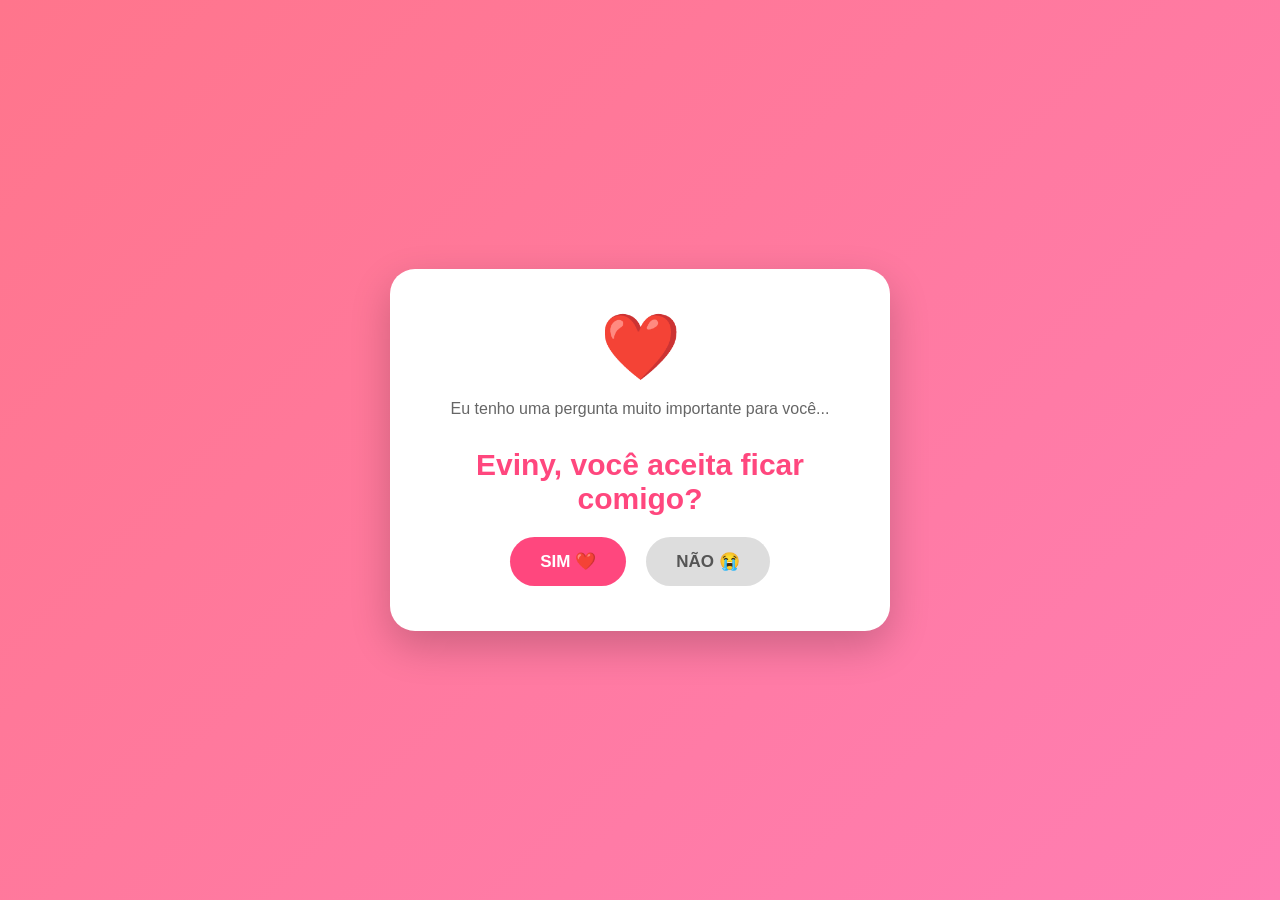
<file: index.html>
<!DOCTYPE html>
<html lang="pt-BR">

<head>
    <meta charset="UTF-8">
    <meta name="viewport" content="width=device-width, initial-scale=1.0">

    <title>Para Eviny ❤️</title>

    <link rel="stylesheet" href="style.css">
</head>

<body class="pagina1">

    <main class="caixa">

        <div class="emoji">❤️</div>

        <p>
            Eu tenho uma pergunta muito importante para você...
        </p>

        <h1>Eviny, você aceita ficar comigo?</h1>

        

        <div class="botoes">

            <a href="coracao.html" class="sim">
                SIM ❤️
            </a>

            <button id="nao">
                NÃO 😭
            </button>

        </div>

    </main>

    <script src="script.js"></script>

</body>

</html>
</file>
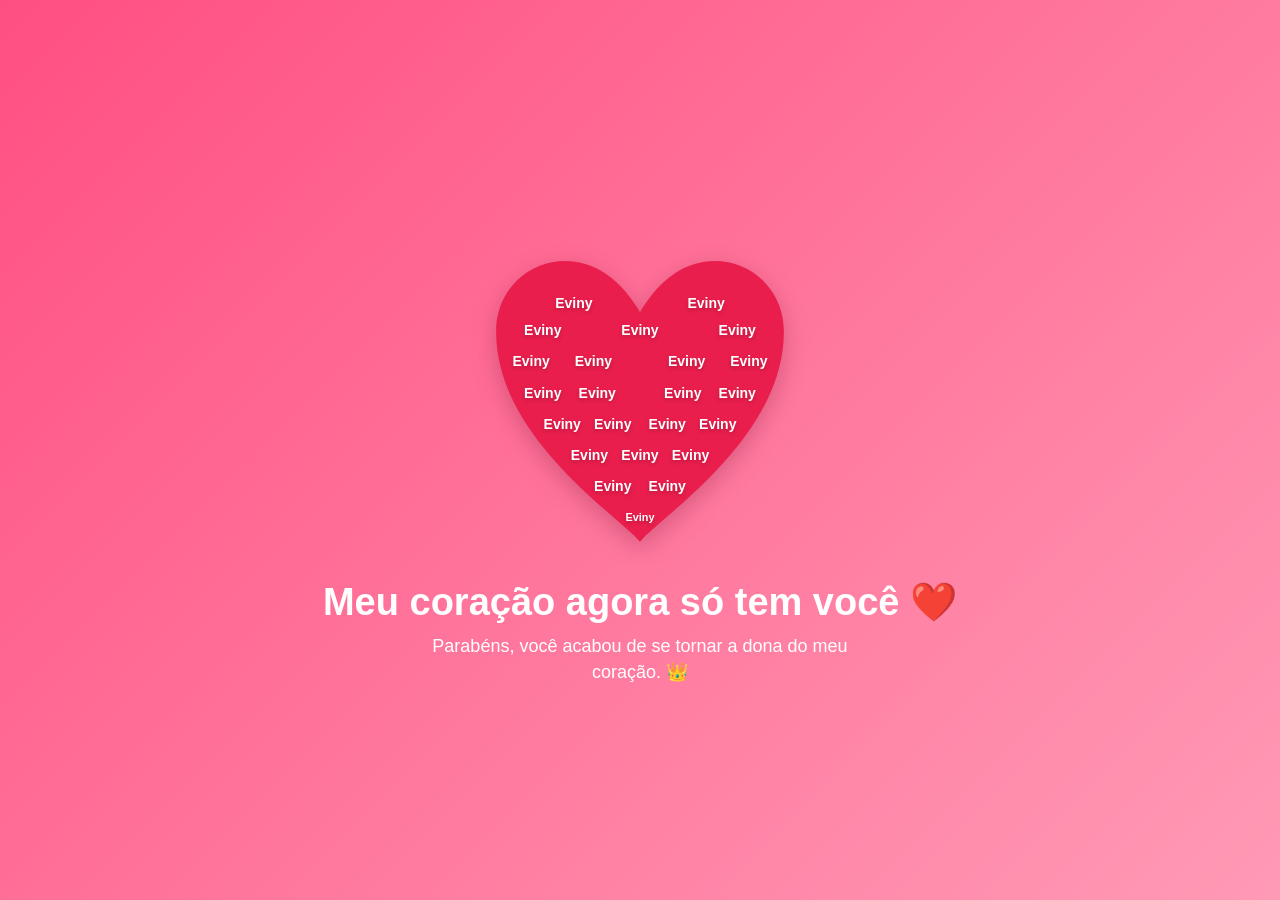
<file: coracao.html>
<!DOCTYPE html>
<html lang="pt-BR">

<head>
    <meta charset="UTF-8">
    <meta name="viewport" content="width=device-width, initial-scale=1.0">

    <title>Para Eviny ❤️</title>

    <link rel="stylesheet" href="style.css">
</head>

<body class="pagina2">

    <main class="final">

        <div class="coracao">

            <svg
                viewBox="0 0 500 450"
                xmlns="http://www.w3.org/2000/svg"
            >

                <!-- FORMATO DO CORAÇÃO -->

                <path
                    class="forma-coracao"
                    d="
                    M250 420

                    C220 385 65 285 65 150

                    C65 75 145 35 205 75

                    C225 88 240 108 250 125

                    C260 108 275 88 295 75

                    C355 35 435 75 435 150

                    C435 285 280 385 250 420

                    Z
                    "
                />

                <!-- NOMES -->

                <g class="nomes">

                    <text x="165" y="115">Eviny</text>
                    <text x="335" y="115">Eviny</text>

                    <text x="125" y="150">Eviny</text>
                    <text x="250" y="150">Eviny</text>
                    <text x="375" y="150">Eviny</text>

                    <text x="110" y="190">Eviny</text>
                    <text x="190" y="190">Eviny</text>
                    <text x="310" y="190">Eviny</text>
                    <text x="390" y="190">Eviny</text>

                    <text x="125" y="230">Eviny</text>
                    <text x="195" y="230">Eviny</text>
                    <text x="305" y="230">Eviny</text>
                    <text x="375" y="230">Eviny</text>

                    <text x="150" y="270">Eviny</text>
                    <text x="215" y="270">Eviny</text>
                    <text x="285" y="270">Eviny</text>
                    <text x="350" y="270">Eviny</text>

                    <text x="185" y="310">Eviny</text>
                    <text x="250" y="310">Eviny</text>
                    <text x="315" y="310">Eviny</text>

                    <text x="215" y="350">Eviny</text>
                    <text x="285" y="350">Eviny</text>

                    <text x="250" y="390" style="font-size: 14px;">Eviny</text>

                </g>

            </svg>

        </div>


        <h1>
            Meu coração agora só tem você ❤️
        </h1>

        <p>
            Parabéns, você acabou de se tornar a dona do meu coração. 👑
        </p>

    </main>

</body>

</html>
</file>
<file: style.css>
/* =========================
   CONFIGURAÇÕES GERAIS
========================= */

* {
    margin: 0;
    padding: 0;
    box-sizing: border-box;
}

body {
    font-family: Arial, sans-serif;
}


/* =========================
   PRIMEIRA PÁGINA
========================= */

.pagina1 {

    min-height: 100vh;

    display: flex;

    justify-content: center;
    align-items: center;

    background:
        linear-gradient(
            135deg,
            #ff758c,
            #ff7eb3
        );

    overflow: hidden;
}


/* CAIXA */

.caixa {

    width: 90%;

    max-width: 500px;

    padding: 40px;

    text-align: center;

    background: white;

    border-radius: 25px;

    box-shadow:
        0 15px 40px
        rgba(0, 0, 0, 0.2);
}


/* CORAÇÃOZINHO DA PRIMEIRA PÁGINA */

.emoji {

    font-size: 65px;

    margin-bottom: 15px;

    animation:
        pulsar 1.5s infinite;
}


/* TÍTULO */

.caixa h1 {

    color: #ff477e;

    font-size: 30px;

    margin-bottom: 15px;
}


/* TEXTO */

.caixa p {

    color: #666;

    margin-bottom: 30px;
}


/* =========================
   BOTÕES
========================= */

.botoes {

    display: flex;

    justify-content: center;
    align-items: center;

    gap: 20px;

    min-height: 60px;
}


/* SIM E NÃO */

.sim,
#nao {

    border: none;

    padding: 14px 30px;

    border-radius: 30px;

    font-size: 17px;

    font-weight: bold;

    cursor: pointer;
}


/* BOTÃO SIM */

.sim {

    background: #ff477e;

    color: white;

    text-decoration: none;

    transition:
        transform 0.2s,
        background 0.2s;
}


/* EFEITO DO SIM */

.sim:hover {

    transform: scale(1.1);

    background: #ff2868;
}


/* BOTÃO NÃO */

#nao {

    background: #ddd;

    color: #555;

    transition:
        left 0.15s,
        top 0.15s;
}


/* =========================
   SEGUNDA PÁGINA
========================= */

.pagina2 {

    min-height: 100vh;

    display: flex;

    justify-content: center;
    align-items: center;

    text-align: center;

    background:
        linear-gradient(
            135deg,
            #ff4f81,
            #ff9ab5
        );

    color: white;

    overflow: hidden;
}


/* CONTEÚDO FINAL */

.final {

    width: 100%;

    display: flex;

    flex-direction: column;

    align-items: center;

    justify-content: center;
}


/* =========================
   CORAÇÃO
========================= */

.coracao {

    width: 390px;

    height: 350px;

    margin-bottom: 15px;

    animation:
        pulsarCoracao 2s ease-in-out infinite;
}


/* SVG */

.coracao svg {

    width: 100%;

    height: 100%;

    display: block;
}


/* FORMATO DO CORAÇÃO */

.forma-coracao {

    fill: #e91e4d;

    filter:
        drop-shadow(
            0 10px 15px
            rgba(100, 0, 30, 0.25)
        );
}


/* =========================
   NOMES
========================= */

.nomes text {

    fill: white;

    font-family: Arial, sans-serif;

    font-size: 18px;

    font-weight: bold;

    text-anchor: middle;

    dominant-baseline: middle;

    text-shadow:
        0 2px 4px
        rgba(0, 0, 0, 0.2);
}


/* =========================
   TEXTO FINAL
========================= */

.final h1 {

    font-size: 38px;

    margin-bottom: 10px;
}


.final p {

    font-size: 18px;

    padding: 0 20px;

    max-width: 500px;

    line-height: 1.4;
}


/* =========================
   ANIMAÇÃO DO PRIMEIRO
   CORAÇÃO
========================= */

@keyframes pulsar {

    0%,
    100% {

        transform:
            scale(1);
    }

    50% {

        transform:
            scale(1.2);
    }
}


/* =========================
   ANIMAÇÃO DO CORAÇÃO
========================= */

@keyframes pulsarCoracao {

    0%,
    100% {

        transform:
            scale(1);
    }

    50% {

        transform:
            scale(1.04);
    }
}


/* =========================
   CELULAR
========================= */

@media (max-width: 600px) {


    /* PRIMEIRA PÁGINA */

    .caixa {

        padding:
            30px 20px;
    }


    .caixa h1 {

        font-size: 26px;
    }


    .botoes {

        gap: 10px;
    }


    .sim,
    #nao {

        padding:
            12px 22px;

        font-size: 16px;
    }


    /* SEGUNDA PÁGINA */

    .coracao {

        width: 350px;

        height: 315px;

        margin-bottom: 5px;
    }


    .nomes text {

        font-size: 17px;
    }


    .final h1 {

        font-size: 30px;
    }


    .final p {

        font-size: 16px;

        max-width: 380px;
    }

}
</file>
